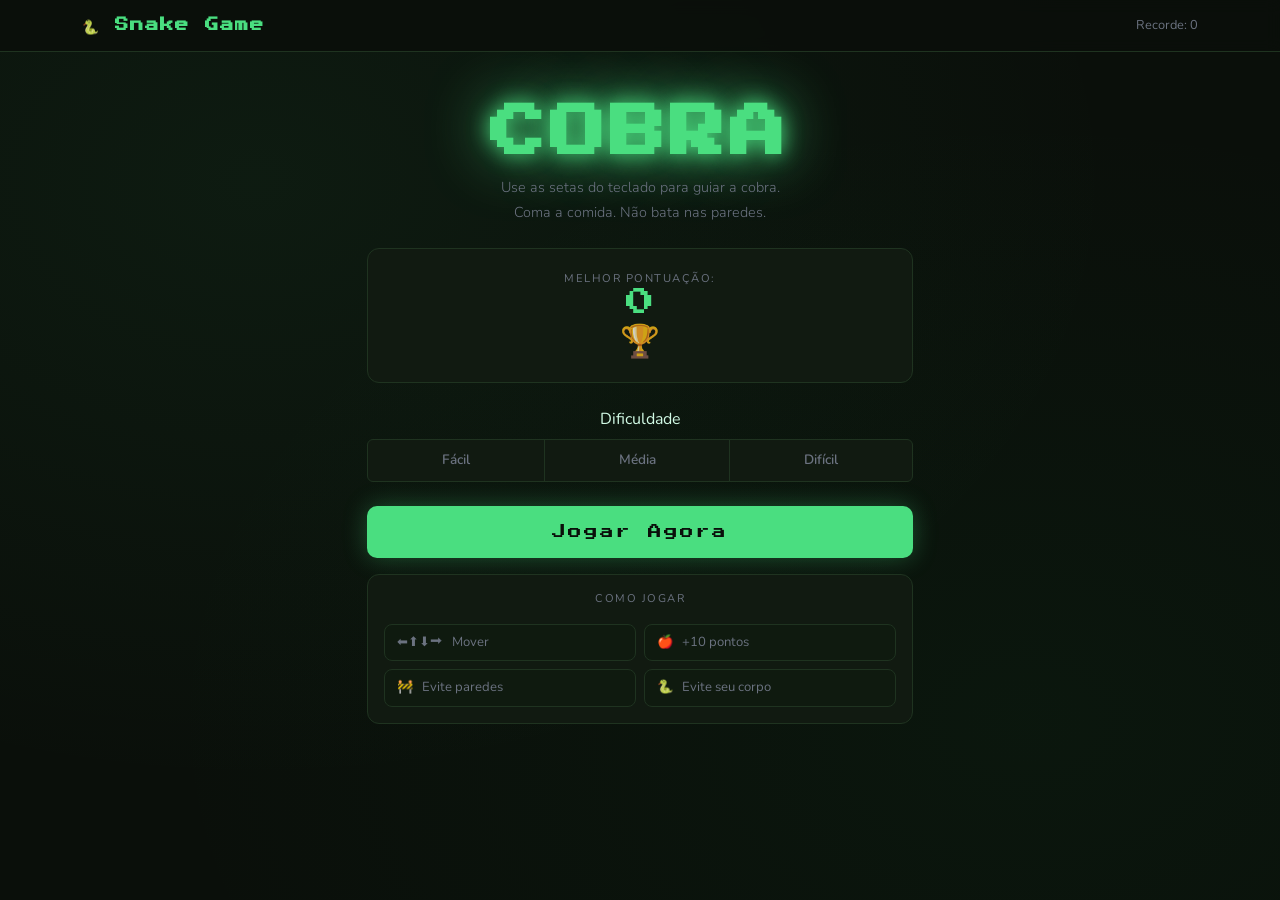
<file: Jogo_da_Cobra/index.html>
<!DOCTYPE html>
<html lang="en">
<head>
    <meta charset="UTF-8">
    <meta name="viewport" content="width=device-width, initial-scale=1.0">
    <title>Snake Game</title>

    <link rel="stylesheet" href="https://cdn.jsdelivr.net/npm/bootstrap@5.3.8/dist/css/bootstrap.min.css">
    <link rel="stylesheet" href="index.css">
</head>
<body>
    <header>
        <nav class="navbar navbar-dark">
            <div class="container">
                <span class="navbar-brand fw-bold fs-4">🐍 Snake Game</span>
                <span class="navbar-text" id="nav-recorde">Recorde: 0</span>
            </div>
        </nav>
    </header>

    <main class="container py-5">
        <div class="row justify-content-center">
            <div class="col-12 col-md-8 col-lg-6 text-center">
                <div class="titulo-bloco mb-4">
                    <h1 class="display-4 fw-bold titulo-jogo">COBRA</h1>
                    <p class="lead subtitulo">Use as setas do teclado para guiar a cobra.<br> Coma a comida. Não bata nas paredes.</p>
                </div>

                <div class="card card-recorde mb-4">
                    <div class="card-body py-3">
                        <div class="row align-items-center">
                            <div class="col">
                                <span class="label-card">Melhor Pontuação:</span>
                                <div class="valor-recorde" id="recorde-display">0</div>
                        </div>
                        </div>
                        <div class="col-auto">
                            <span class="icone-trofeu">🏆</span>
                        </div>
                    </div>
                </div>
                <div class="mb-4">
                        <p class="label-secao mb-2">Dificuldade</p>
                        <div class="btn-group w-100" role="group">
                            <input type="radio" class="btn-check" name="dificuldade" id="facil" value="200">
                            <label class="btn btn-outline-dif" for="facil">Fácil</label>

                            <input type="radio" class="btn-check" name="dificuldade" id="media" value="130">
                            <label class="btn btn-outline-dif" for="media">Média</label>

                            <input type="radio" class="btn-check" name="dificuldade" id="dificil" value="70">
                            <label class="btn btn-outline-dif" for="dificil">Difícil</label>
                        </div>
                    </div>
                    <a href="jogo.html" class="btn btn-jogar w-100 mb-3" id="btn-jogar">Jogar Agora</a>
                    <div class="card card-instrucoes">
                        <div class="card-body">
                            <p class="label-card mb-3">Como jogar</p>
                            <div class="row g-2 text-start">
                                <div class="col-6"><div class="instrucao-item">⬅⬆⬇⮕ &nbsp; Mover</div></div>
                                <div class="col-6"><div class="instrucao-item">🍎 &nbsp; +10 pontos</div></div>
                                <div class="col-6"><div class="instrucao-item">🚧 &nbsp; Evite paredes</div></div>
                                <div class="col-6"><div class="instrucao-item">🐍 &nbsp; Evite seu corpo</div></div>
                            </div>
                    </div>
            </div>
        </div>
    </main>

    <script src="https://cdn.jsdelivr.net/npm/bootstrap@5.3.3/dist/js/bootstrap.bundle.min.js"></script>
    <script>
        const recorde = localStorage.getItem('cobra_recorde') || 0;
        document.getElementById('recorde-display').textContent = recorde;
        document.getElementById('nav-recorde').textContent = 'Recorde: ' + recorde;

        document.getElementById('btn-jogar').addEventListener('click', () => {
            const dificuldadeSelecionada = document.querySelector('input[name="dificuldade"]:checked').value;
            localStorage.setItem("cobra_velocidade", dificuldadeSelecionada);
        });
    </script>

</body>
</html>
</file>
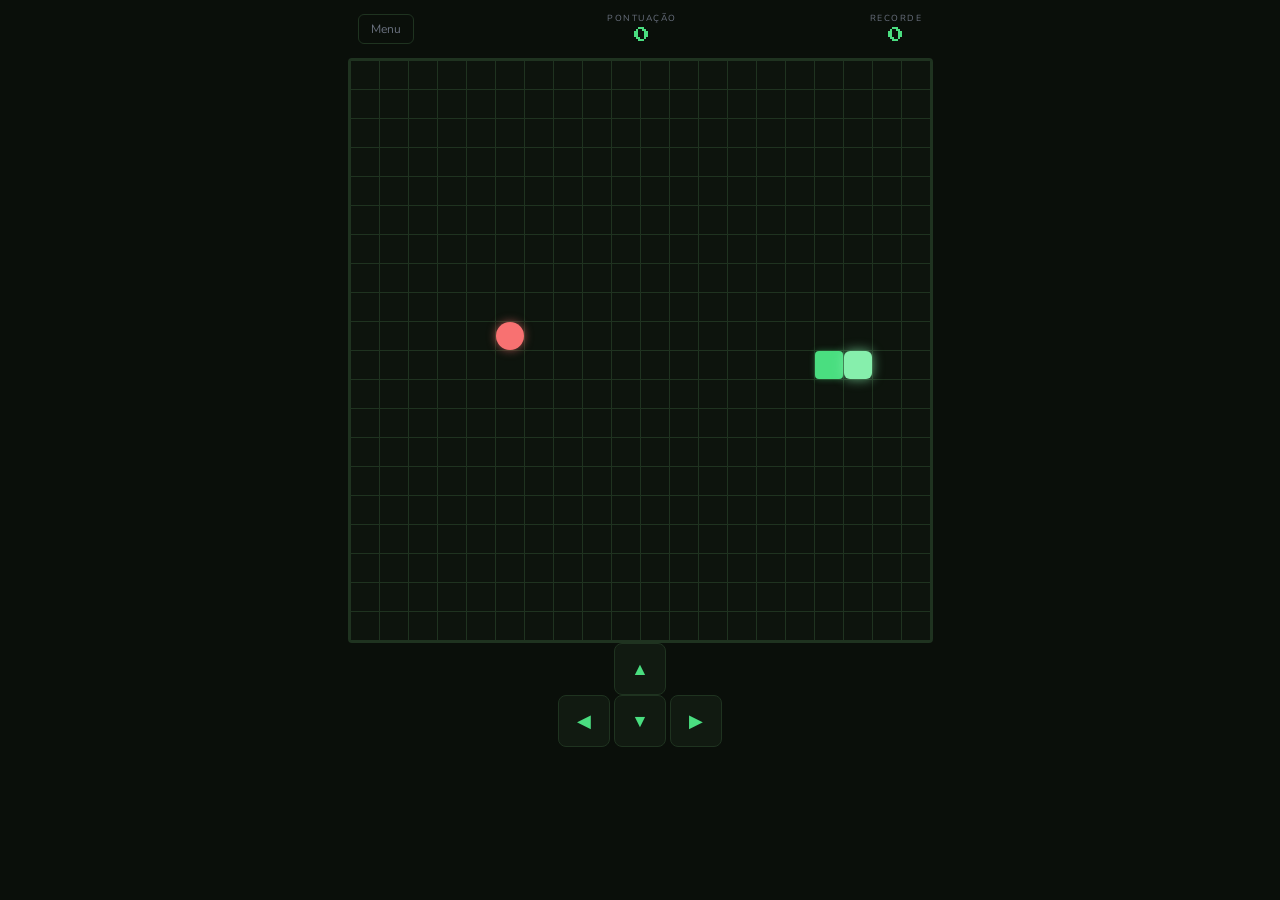
<file: Jogo_da_Cobra/jogo.html>
<!DOCTYPE html>
<html lang="en">
<head>
    <meta charset="UTF-8">
    <meta name="viewport" content="width=device-width, initial-scale=1.0">
    <title>Cobra</title>
    <link rel="stylesheet" href="jogo.css">
</head>
<body>
    
     <!-- HUD -->
    <div class="hud">
        <a href="index.html" class="btn-menu">Menu</a>
        <div class="hud-centro">
            <span class="label-hud">Pontuação</span>
            <span class="valor-hud" id="pontuacao">0</span>
        </div>
        <div class="hud-direita">
            <span class="label-hud">Recorde</span>
            <span class="valor-hud" id="recorde">0</span>
        </div>
    </div>

    <!-- GRID DO JOGO -->
    <div class="arena">
        <div class="grade" id="grade"></div>

        <!-- TELA DE FIM DE JOGO -->
         <div class="overlay" id="overlay">
            <div class="overlay-conteudo">
                <p class="overlay-titulo" id="overlay-titulo">FIM DE JOGO</p>
                <p class="overlay-pontos" id="overlay-pontos">0 pontos</p>
                <p class="overlay-recorde" id="overlay-recorde"></p>
                <button class="btn-reiniciar" onclick="reiniciar()">Jogar novamente</button>
                <a href="index.html" class="btn-voltar">Voltar ao menu</a>
            </div>
         </div>
    </div>

    <!-- CONTROLES SMARTPHONE -->
    <div class="controles-smartphone">
        <div class="linha-controle">
            <button class="btn-direcao" onclick="mudarDirecao('ArrowUp')">▲</button>
        </div>
        <div class="linha-controle">
            <button class="btn-direcao" onclick="mudarDirecao('ArrowLeft')">◀</button>
            <button class="btn-direcao" onclick="mudarDirecao('ArrowDown')">▼</button>
            <button class="btn-direcao" onclick="mudarDirecao('ArrowRight')">▶</button>
        </div>
    </div>

    <script src="jogo.js"></script>
</body>
</html>
</file>
<file: Jogo_da_Cobra/index.css>
@import url('https://fonts.googleapis.com/css2?family=Nunito:ital,wght@0,200..1000;1,200..1000&family=Press+Start+2P&display=swap');

:root {
    --verde: #4ADE80;
    --verde-escuro: #16A34A;
    --fundo: #0A0F0A;
    --fundo-card: #111A11;
    --borda: #1F3320;
    --texto: #D1FAE5;
    --esmaecido: #6B7280;
}

* {
    box-sizing: border-box;
    margin: 0;
    padding: 0;
}

body{
    font-family: "Nunito", sans-serif;
    background-color: var(--fundo);
    color: var(--texto);
    min-height: 100vh;
    background-image: 
        radial-gradient(ellipse at 20% 20%, rgba(74, 222, 128, 0.06) 0%, transparent 60%),
        radial-gradient(ellipse at 80% 80%, rgba(22, 163, 74, 0.05) 0%, transparent 60%);
}

/*NAVBAR*/
.navbar {
    background-color: rgba(10, 15 , 10, 0.9);
    border-bottom: 1px solid var(--borda);
    backdrop-filter: blur(8px);
}

.navbar-brand {
    font-family: "Press Start 2P", monospace;
    font-size: 0.85rem !important;
    color: var(--verde) !important;
    letter-spacing: 1px;
}

.navbar-text {
    font-size: 0.8rem;
    color: var(--esmaecido);
}

/*TÍTULO*/
.titulo-jogo {
    font-family: "Press Start 2P", monospace;
    font-size: clamp(2rem, 8vw, 3.5rem) !important;
    color: var(--verde);
    text-shadow: 
        0 0 20px var(--verde),
        0 0 60px var(--verde);
    line-height: 1.2;
    letter-spacing: 4px;
}

.subtitulo {
    color: var(--esmaecido);
    font-size: 0.9rem;
    line-height: 1.7;
}

/*CARDS*/
.card-recorde, .card-instrucoes {
    background-color: var(--fundo-card);
    border: 1px solid var(--borda);
    border-radius: 12px;
    color: var(--texto);
}

.label-card {
    font-size: 0.7rem;
    text-transform: uppercase;
    letter-spacing: 1.5px;
    color: var(--esmaecido);
    margin-bottom: 4px;
}

.valor-recorde {
    font-family: "Press Start 2P", monospace;
    font-size: 1.8rem;
    color: var(--verde);
    line-height: 1;
}

.icone-trofeu {
    font-size: 2rem;
    opacity: 0.8;
}

/*DIFICULDADE*/
.label-sessao {
    font-size: 0.7rem;
    text-transform: uppercase;
    letter-spacing: 1.5px;
    color: var(--esmaecido);
}

.btn-outline-dif {
    background: var(--fundo-card);
    border-color: var(--borda);
    color: var(--esmaecido);
    font-weight: 600;
    font-size: 0.85rem;
    padding: 10px;
    transition: all 0.2s;
}

.btn-check:checked + .btn-outline-dif {
    background: var(--verde-escuro);
    border-color: var(--verde);
    color: #FFFFFF;
}

.btn-outline-dif:hover {
    background: #1A2E1A;
    border-color: var(--verde) !important;
    color: var(--verde);
}

.btn-jogar {
    font-family: "Press Start 2P", monospace;
    font-size: 0.85rem;
    background: var(--verde);
    border: none;
    color: #0A0F0A;
    border-radius: 10px;
    padding: 16px;
    letter-spacing: 2px;
    text-decoration: none;
    display: block;
    transition: all 0.2s;
    box-shadow: 0 0 24px rgba(74, 222, 128, 0.3);
}

.btn-jogar:hover {
    background: #86EFAC;
    color: #0A0F0A;
    box-shadow: 0 0 40px rgba(74, 222, 128, 0.5);
    transform: translateY(-2px);
}

/*INSTRUÇÕES*/
.instrucao-item {
    background: #0F1A0F;
    border: 1px solid var(--borda);
    border-radius: 8px;
    padding: 8px 12px;
    font-size: 0.82rem;
    color: var(--esmaecido);
}
</file>
<file: Jogo_da_Cobra/jogo.css>
@import url('https://fonts.googleapis.com/css2?family=Nunito:ital,wght@0,200..1000;1,200..1000&family=Press+Start+2P&display=swap');

:root {
    --verde: #4ADE80;
    --verde-escuro: #16A34A;
    --verde-cabeca: #86EFAC;
    --comida: #F87171;
    --fundo: #0A0F0A;
    --fundo-grade: #0D140D;
    --borda: #1F3320;
    --texto: #D1FAE5;
    --esmaecido: #6B7280;
    --tamanho-celula: 28px;
    --colunas: 20;
}

* {
    box-sizing: border-box;
    margin: 0;
    padding: 0;
}

body{
    font-family: "Nunito", sans-serif;
    background: var(--fundo);
    color: var(--texto);
    min-height: 100vh;
    display: flex;
    flex-direction: column;
    align-items: center;
    overflow: hidden;
    user-select: none;
}

.hud{
    width: 100%;
    max-width: calc(var(--tamanho-celula) * var(--colunas) + 4px);
    display: flex;
    align-items: center;
    justify-content: space-between;
    padding: 12px 0;
    gap: 8px;
}

.btn-menu{
    font-size: 0.75rem;
    color: var(--esmaecido);
    text-decoration: none;
    padding: 6px 12px;
    border: 1px solid var(--borda);
    border-radius: 6px;
    transition: color 0.2s, border-color 0.2s;
    white-space: nowrap;
}

.btn-menu:hover{
    color: var(--verde);
    border-color: var(--verde);
}

.hud-centro, .hud-direita{
    display: flex;
    flex-direction: column;
    align-items: center;
}

.label-hud{
    font-size: 0.55rem;
    text-transform: uppercase;
    letter-spacing: 1.5px;
    color: var(--esmaecido);
}

.valor-hud{
    font-family: "Press Start 2P", monospace;
    font-size: 1rem;
    color: var(--verde);
    line-height: 1.4;
}

.arena{
    position: relative;
}

.grade{
    display: grid;
    grid-template-columns: repeat(var(--colunas), var(--tamanho-celula));
    grid-template-rows: repeat(var(--colunas), var(--tamanho-celula));
    background: var(--fundo-grade);
    border: 2px solid var(--borda);
    border-radius: 4px;
    gap: 1px;
    padding: 1px;
    background-image:
        linear-gradient(var(--borda) 1px, transparent 1px),
        linear-gradient(90deg, var(--borda) 1px, transparent 1px);
    background-size: calc(var(--tamanho-celula) + 1px) calc(var(--tamanho-celula) + 1px);
}

.celula{
    width: var(--tamanho-celula);
    height: var(--tamanho-celula);
    border-radius: 2px;
    transition: background-color 0.05s;
}

.celula.cobra{
    background-color: var(--verde);
    border-radius: 4px;
    box-shadow: 0 0 6px rgba(74, 222, 128, 0.4);
}

.celula.cabeca{
    background-color: var(--verde-cabeca);
    border-radius: 6px;
    box-shadow: 0 0 12px rgba(134, 239, 172, 0.7);
}

.celula.comida{
    background-color: var(--comida);
    border-radius: 50%;
    box-shadow: 0 0 10px rgba(248, 113, 113, 0.6);
    animation: pulsar 0.8s ease-in-out infinite alternate;
}

@keyframes pulsar {
    from { transform: scale(0.85); }
    to { transform: scale(1.05); }
}

/* OVERLAY GAME OVER */
.overlay {
    position: absolute;
    inset: 0;
    background: rgba(10, 15, 10, 0.92);
    display: none;
    align-items: center;
    justify-content: center;
    border-radius: 4px;
    backdrop-filter: blur(4px);
}

.overlay.visivel {
    display: flex;
}

.overlay-conteudo {
    text-align: center;
    display: flex;
    flex-direction: column;
    align-items: center;
    gap: 12px;
}

.overlay-titulo {
    font-family: "Press Start 2P", monospace;
    font-size: 1.4rem;
    color: var(--comida);
    text-shadow: 0 0 20px rgba(248, 113, 113, 0.5);
}

.overlay-pontos {
    font-family: "Press Start 2P", monospace;
    font-size: 1rem;
    color: var(--verde);
}

.overlay-recorde {
    font-size: 0.82rem;
    color: var(--esmaecido);
    min-height: 20px;
}

.btn-reiniciar {
    font-family: "Press Start 2P", monospace;
    font-size: 0.7rem;
    background: var(--verde);
    color: #0a0f0a;
    border: none;
    border-radius: 8px;
    padding: 14px 24px;
    cursor: pointer;
    letter-spacing: 1px;
    margin-top: 4px;
    transition: background 0.2s, transform 0.1s;
}

.btn-reiniciar:hover {
    background: #86efac;
    transform: translateY(-2px);
}

.btn-voltar {
    font-size: 0.8rem;
    color: var(--esmaecido);
    text-decoration: none;
    transition: color 0.2s;
}

.btn-voltar:hover {
    color: var(--verde);
}

/* CONTROLES MOBILE */
.controles-mobile {
    margin-top: 16px;
    display: flex;
    flex-direction: column;
    align-items: center;
    gap: 4px;
}

.linha-controle {
    display: flex;
    gap: 4px;
    justify-content: center;
}

.btn-direcao {
    width: 52px;
    height: 52px;
    background: #111a11;
    border: 1px solid var(--borda);
    border-radius: 8px;
    color: var(--verde);
    font-size: 1.1rem;
    cursor: pointer;
    transition: background 0.15s;
}

.btn-direcao:hover,
.btn-direcao:active {
    background: #1a2e1a;
}
</file>
